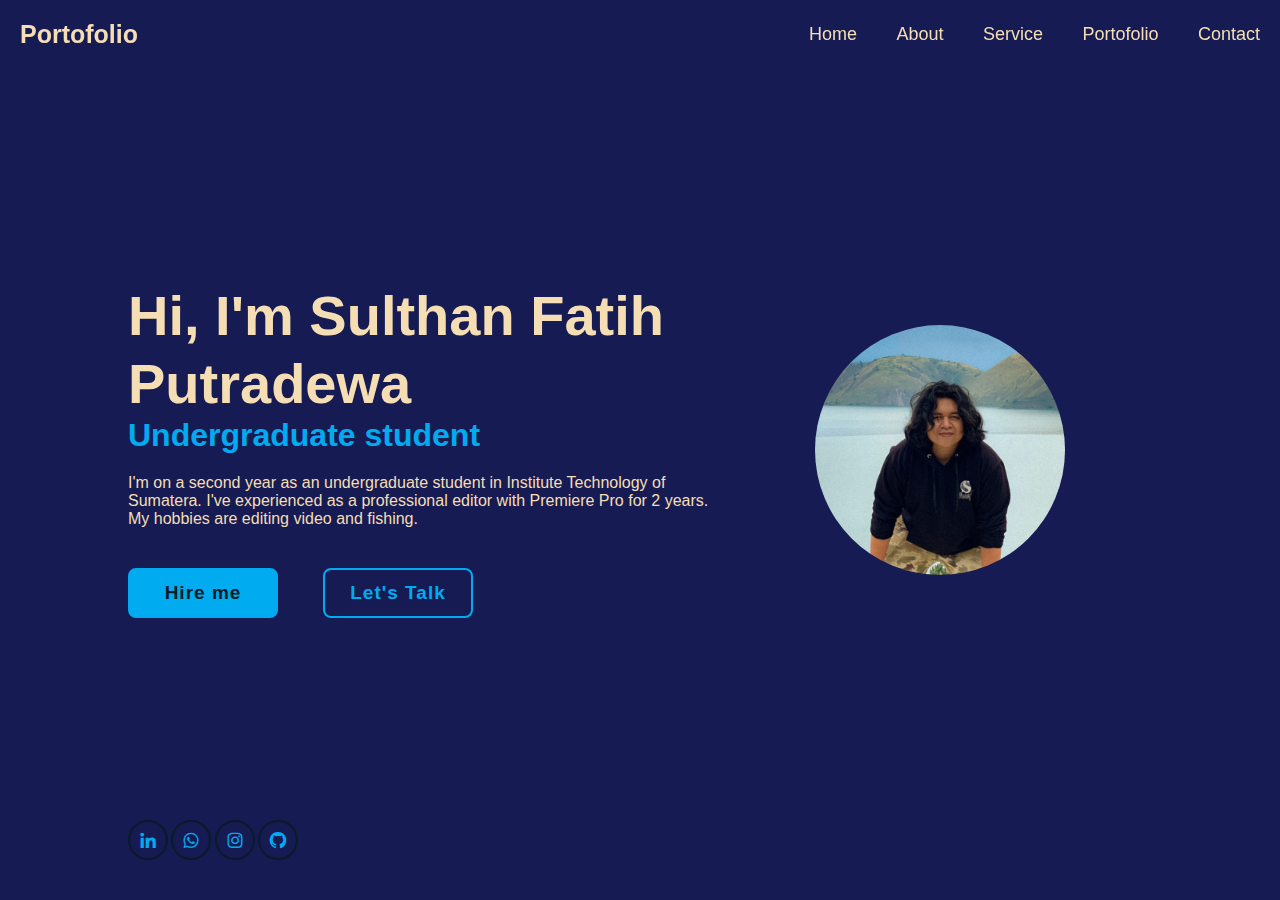
<file: index.html>
<!DOCTYPE html>
<html lang="en">
<head>
    <meta charset="UTF-8">
    <meta name="viewport" content="width=device-width, initial-scale=1.0">
    <title>PORTOFOLIO</title>
    <link rel="stylesheet" href="style.css">
    <link href='https://unpkg.com/boxicons@2.1.4/css/boxicons.min.css' rel='stylesheet'>
</head>
<body>
    <header class="header">
        <a href="#" class="logo">Portofolio</a>

        <nav class="navbar">
            <a href="#" class="active">Home</a>
            <a href="#">About</a>
            <a href="#">Service</a>
            <a href="#">Portofolio</a>
            <a href="#">Contact</a>
        </nav>
    </header>
    <section class="home">
        <div class="home-content">
            <h1>Hi, I'm <b>Sulthan Fatih Putradewa</b></h1>
                <h3>Undergraduate student</h3>
                <p>I'm on a second year as an undergraduate student in Institute Technology of Sumatera. I've experienced as a
                    professional editor with Premiere Pro for 2 years. My hobbies are editing video and fishing.</p>
            <div class="btn-box">
                <a href="#">Hire me</a>
                <a href="#">Let's Talk</a>
            </div>
        </div>
        <div class="home-sci">
            <a href= "https://www.linkedin.com/in/sulthan-fatih-putradewa-24a810278?utm_source=share&utm_campaign=share_via&utm_content=profile&utm_medium=android_app"><i class='bx bxl-linkedin' ></i></a>
            <a href="https://wa.me/081270768754"><i class='bx bxl-whatsapp'></i></a>
            <a href= "https://instagram.com/sulthanf4/"><i class='bx bxl-instagram' ></i></a>
            <a href="https://github.com/sulthantih"><i class='bx bxl-github' ></i></a>
        </div>
        <div class="gambar">
            <img src="Sultan.jpg" alt="profil">
        </div>
        
    </section>
</body>
</html>
</file>
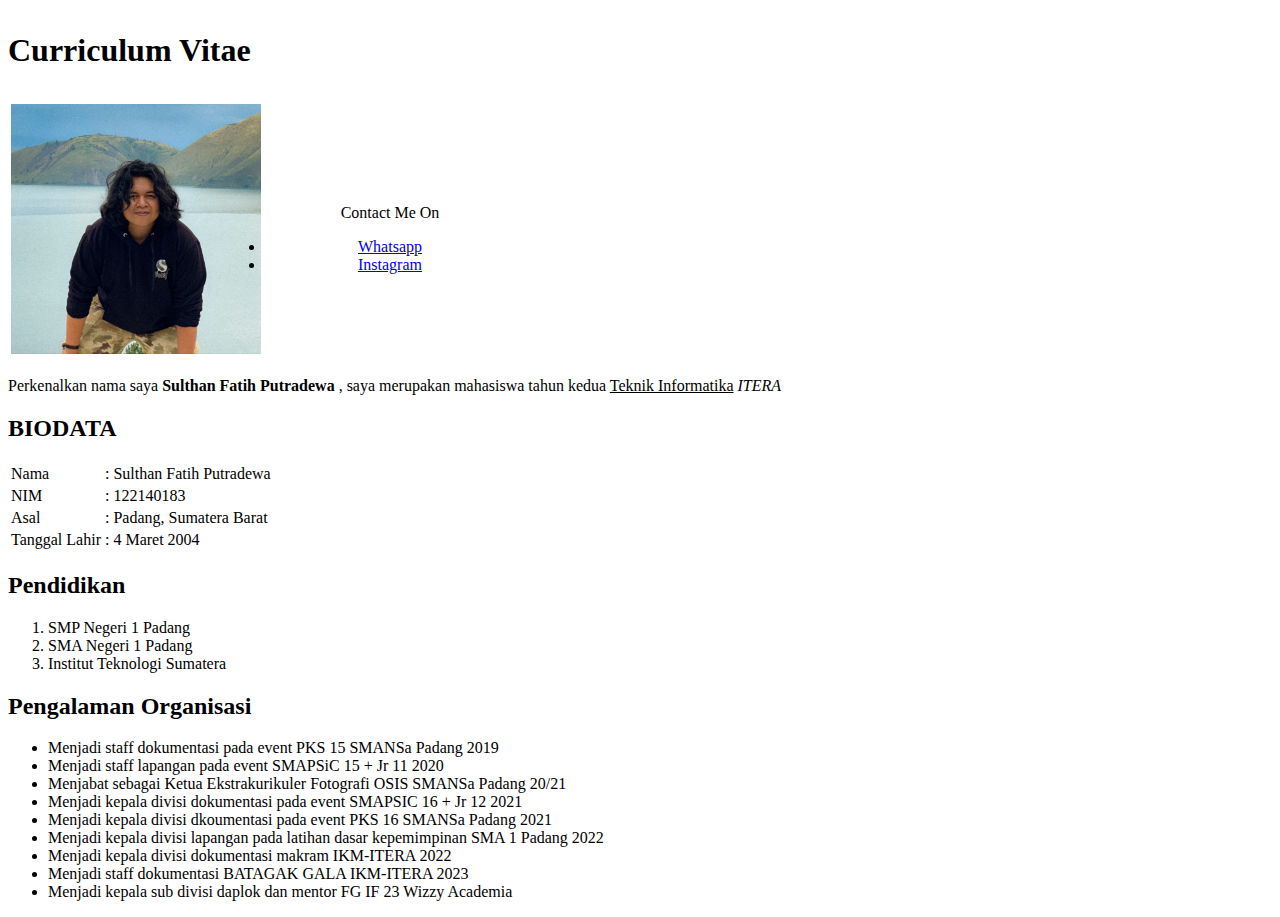
<file: cv.html>
<!DOCTYPE html>
<html>
    <head>
        <title>CV SULTHAN FATIH PUTRADEWA</title>
    </head>
    <body>
        <h1>
            <p>Curriculum Vitae</p>
        </h1>
        <table>
            <thead>
                <td align="center">
                    <img src="sulthan.jpg" width="250px;" height="250px;">
                </td>
                <td width="250">
                    <p align = "center">Contact Me On</p>
                     <li align ="center"> <a href="https://wa.me/+6281270768754">Whatsapp</a></li>
                    <li align = "center"><a href="https://instagram.com/sulthanf4/">Instagram</a> </li>
                 </td>
            </thead>
        </table>
            <p>Perkenalkan nama saya <b> Sulthan Fatih Putradewa </b>,
                saya merupakan mahasiswa tahun kedua <u>Teknik Informatika</u> <i> ITERA</i> </p>
        <h2>
            <b>BIODATA</b>
        </h2>
        <table>
            <tr>
                <td>Nama</td>
                <td>: Sulthan Fatih Putradewa</td>
            </tr>
            <tr>
                <td>NIM</td>
                <td>: 122140183</td>
            </tr>
            <tr>
                <td>Asal</td>
                <td>: Padang, Sumatera Barat</td>
            </tr>
            <tr>
                <td>Tanggal Lahir</td>
                <td>: 4 Maret 2004 </td>
            </tr>
        </table>
        <h2>Pendidikan</h2>
        <ol>
           <li>SMP Negeri 1 Padang</li>
           <li>SMA Negeri 1 Padang</li>
           <li>Institut Teknologi Sumatera</li>
        </ol>

        <h2>Pengalaman Organisasi</h2>
        <ul>
            <li>Menjadi staff dokumentasi pada event PKS 15 SMANSa Padang 2019</li>
            <li>Menjadi staff lapangan pada event SMAPSiC 15 + Jr 11 2020</li>
            <li>Menjabat sebagai Ketua Ekstrakurikuler Fotografi OSIS SMANSa Padang 20/21</li>
            <li>Menjadi kepala divisi dokumentasi pada event SMAPSIC 16 + Jr 12 2021</li>
            <li>Menjadi kepala divisi dkoumentasi pada event PKS 16 SMANSa Padang 2021</li>
            <li>Menjadi kepala divisi lapangan pada latihan dasar kepemimpinan SMA 1 Padang 2022</li>
            <li>Menjadi kepala divisi dokumentasi makram IKM-ITERA 2022</li>
            <li>Menjadi staff dokumentasi BATAGAK GALA IKM-ITERA 2023</li>
            <li>Menjadi kepala sub divisi daplok dan mentor FG IF 23 Wizzy Academia</li>
        </ul>

         
    </body>

</html>
</file>
<file: style.css>
*{
    margin: 0;
    padding: 0;
    box-sizing: border-box;
    font-family: 'Poppins',sans-serif;

}

body{
    background: #161b53;
    color: wheat;

}

.header{
    position: fixed;
    top: 0;
    left: 0;
    width: 100%;
    padding: 20px;
    background: transparent;
    display: flex;
    justify-content: space-between;
    align-items: center;
    z-index: 100; 
}

.logo{
    font-size: 25px;
    color: wheat;
    text-decoration: none;
    font-weight: 600;
}

.navbar a{
    font-size: 18px;
    color: wheat;
    text-decoration: none;
    font-weight: 500;
    margin-left: 35px;
    transition: .3s;
}

.home{
    height: 100vh;
    background-size: cover;
    background-position: center;
    display: flex;
    align-items: center;
    padding: 0 10%;
}

.navbar a:hover,
.navbar a:active{
    color: black;
}

.home-content{
    max-width: 600px;
}

.home-content h1{
    font-size: 56px;
    font-weight: 700;
    line-height: 1.2;
}

.home-content h3{
    font-size: 32px;
    font-weight: 700;
    color: #00abf0;
}

.home-content p{
    font-size: 16px;
    margin: 20px 0 40px;
}

.home-content .btn-box{
    display: flex;
    justify-content: space-between;
    width: 345px;
    height: 50px;
    
}
.btn-box a{
    position: relative;
    display: inline-flex;
    justify-content: center;
    align-items: center;
    width: 150px;
    height: 100%;
    background: #00abf0;
    border: 2px solid #00abf0;
    border-radius: 8px;
    font-size: 19px ;
    color: #081b29;
    text-decoration: none;
    font-weight: 600;
    letter-spacing: 1px;
    z-index: 1;
    overflow: hidden;
    transition: .5s;
}
.btn-box a:hover{
    color: #00abf0;
}
.btn-box a:nth-child(2)::before{
    background:#00abf0 ;
}

.btn-box a:nth-child(2):hover{
    color: #081b29;
}
.btn-box a:nth-child(2){
    background: transparent;
    color: #00abf0;
}

.btn-box a::before{
    content: '';
    position: absolute;
    top: 0;
    left: 0;
    width: 0;
    height: 100%;
    background:#081b29;
    z-index: -1;
    transition: .5s;
}

.btn-box a:hover::before{
    width: 100%;
}

.home-sci{
    position: absolute;
    bottom: 40px;
    width: 170px;
    display: flex;
    justify-content: space-between;
}

.home-sci a{
    position: relative;
    display: inline-flex;
    width: 40px;
    height: 40px;
    background: transparent;
    border: 2px solid #081b29;
    border-radius: 50%;
    font-size: 20px;
    color: #00abf0;
    text-decoration: none;
    justify-content: center;
    align-items: center;
    z-index: 1;
    overflow: hidden;
    transition: .5s;
}
.home-sci a:hover{
    color: #081b29;
}
.home-sci a::before{
    content: '';
    position: absolute;
    top: 0;
    left: 0;
    width: 0;
    height: 100%;
    background: #00abf0;
    z-index: -1;
    transition: .5s;
}

.home-sci a:hover::before{
    width: 100%;
}


.gambar{
    width: 80%;
    height: 80%;
    display: flex;
    align-items: center;
    justify-content: center;
    overflow: hidden;
}

.gambar img {
    width: 250px;
    height: 250px;
    border-radius: 50%;
}
</file>
